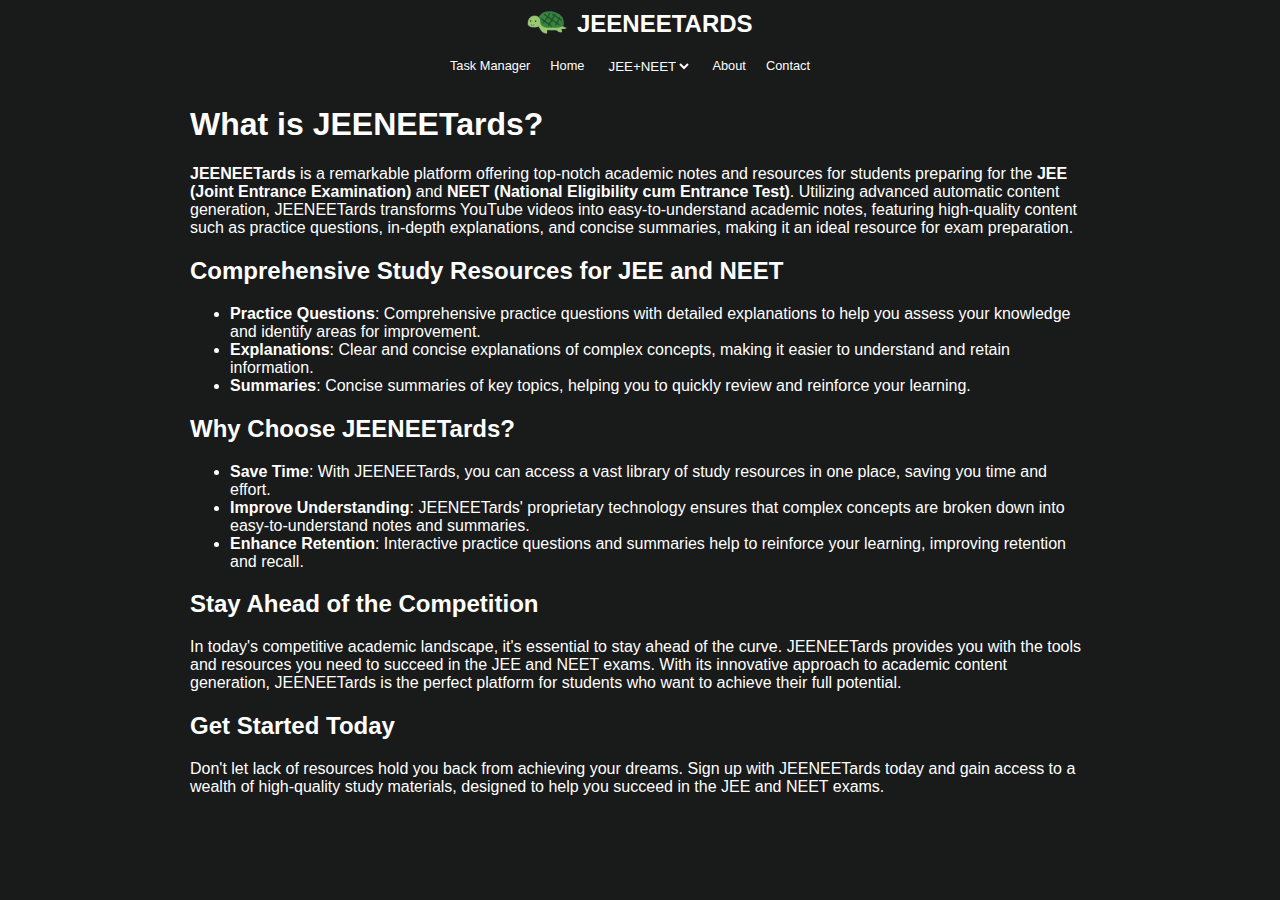
<file: pages/about_jeeneetards.html>
<!DOCTYPE html>
<html lang="en">

<head>
  <meta charset="UTF-8">
  <title>What is JEENEETards?</title>
  <meta name="description" content="JEENEETards: Learn about our mission to provide high-quality study resources for JEE and NEET aspirants." />

  <meta name="viewport" content="width=device-width, initial-scale=1, minimum-scale=1">
  <link rel="icon" type="image/x-icon" href="../assets/favicon.png" alt="JEENEETards favicon">
  <link rel="stylesheet" href="../static/jeeneetards_style.css" />
  <link rel="sitemap" type="application/xml" href="../static/sitemap.xml" />
  <meta name="robots" content="index, follow, max-image-preview:large, max-snippet:-1, max-video-preview:-1" />
  <!-- Google tag (gtag.js) -->
  <script async src="https://www.googletagmanager.com/gtag/js?id=G-P0K4PEBRM5"></script>
  <script>
    window.dataLayer = window.dataLayer || [];
    function gtag() { dataLayer.push(arguments); }
    gtag('js', new Date());
    gtag('config', 'G-P0K4PEBRM5');
  </script>
</head>

<body>
  <header>
    <div id="header">
      <a href="./jeeneetards.html">
        <img src="../assets/logo.png" alt="JEENEETards Logo"
          style="height: 24px; margin-right: 10px;" />
      </a>
      <a href="./jeeneetards.html" style="text-decoration: none; color: #000;">
        <h1>JEENEETARDS</h1>
      </a>
    </div>
    <div id="menu">
      <a href="./taskManager.html">Task Manager</a>
      <a href="./jeeneetards.html">Home</a>
      <select id="options">
        <option value="option1" selected>JEE+NEET</option>
        <!-- <option value="option2">JEE</option> -->
        <!-- <option value="option3">NEET</option> -->
      </select>
      <a href="./about_jeeneetards.html" title="About JEENEETARDS">About</a>
      <a href="mailto:main.roramora@gmail.com" title="JEENEETARDS Contact">Contact</a>
    </div>
  </header>

  <main style="display: flex; flex-direction: column; overflow-y: auto; align-items: center;">
    <div style="max-width: min(900px, 90vw);">
      <div>
        <h1>What is JEENEETards?</h1>
        <p><strong>JEENEETards</strong> is a remarkable platform offering top-notch academic notes and resources for
          students preparing for the <strong>JEE (Joint Entrance Examination)</strong> and <strong>NEET (National
            Eligibility cum Entrance Test)</strong>. Utilizing advanced automatic content generation, JEENEETards
          transforms YouTube videos into easy-to-understand academic notes, featuring high-quality content such as
          practice questions, in-depth explanations, and concise summaries, making it an ideal resource for exam
          preparation.</p>
        </p>
      </div>

      <h2>Comprehensive Study Resources for JEE and NEET</h2>
      <ul>
        <li><strong>Practice Questions</strong>: Comprehensive practice questions with detailed explanations to help you
          assess your knowledge and identify areas for improvement.</li>
        <li><strong>Explanations</strong>: Clear and concise explanations of complex concepts, making it easier to
          understand and retain information.</li>
        <li><strong>Summaries</strong>: Concise summaries of key topics, helping you to quickly review and reinforce
          your
          learning.</li>
      </ul>
      <h2>Why Choose JEENEETards?</h2>
      <ul>
        <li><strong>Save Time</strong>: With JEENEETards, you can access a vast library of study resources in one place,
          saving you time and effort.</li>
        <li><strong>Improve Understanding</strong>: JEENEETards' proprietary technology ensures that complex concepts
          are
          broken down into easy-to-understand notes and summaries.</li>
        <li><strong>Enhance Retention</strong>: Interactive practice questions and summaries help to reinforce your
          learning, improving retention and recall.</li>
      </ul>
      <h2>Stay Ahead of the Competition</h2>
      <p>In today's competitive academic landscape, it's essential to stay ahead of the curve. JEENEETards provides you
        with the tools and resources you need to succeed in the JEE and NEET exams. With its innovative approach to
        academic content generation, JEENEETards is the perfect platform for students who want to achieve their full
        potential.</p>
      <h2>Get Started Today</h2>
      <p>Don't let lack of resources hold you back from achieving your dreams. Sign up with JEENEETards today and gain
        access to a wealth of high-quality study materials, designed to help you succeed in the JEE and NEET exams.</p>
    </div>
  </main>
</body>

</html>
</file>
<file: static/jeeneetards_style.css>
* {
    color: #FFFFFF;
  }

  html,
  body {
    font-family: Arial, sans-serif;
    margin: 0;
    padding: 0;
    display: flex;
    flex-direction: column;
    height: 100vh;
    background-color: #191a1a;
  }


  #header {
    display: flex;
    padding: 10px;
    justify-content: center;
  }

  #header h1 {
    margin: 0;
    font-size: 24px;
  }

  #menu {
    display: flex;
    flex-direction: row;
    justify-content: center;
    margin: 10px 0;
  }

  #menu * {
    margin-right: min(10vw, 20px);
  }

  #menu a {
    text-decoration: none;
    font-size: 0.8em;
  }

  #menu select {
    border: none;
    margin: none;
    background-color: rgba(0, 0, 0, 0);
  }

  #card-container {
    display: flex;
    flex-wrap: wrap;
    gap: 10px;
    padding: 10px;
  }

  .card {
    display: flex;
    flex-direction: column;
    padding: 10px;
    text-align: center;
    max-width: 250px;
    position: relative;
    overflow: hidden;
    background-color: #202222;
    border-radius: 3%;
  }

  .card .glare-overlay {
    content: "";
    position: absolute;
    top: 0;
    left: 0;
    width: 100%;
    height: 100%;
    background-image: linear-gradient(to right, rgba(255, 255, 255, 0), rgba(255, 255, 255), rgba(255, 255, 255, 0));
    opacity: 0;
    pointer-events: none;
    z-index: 1;
  }


  @keyframes move-glare {
    0% {
      transform: translateX(-100%);
      opacity: 0;
    }

    100% {
      transform: translateX(200%);
      opacity: 1;
    }
  }

  .card img {
    width: 100%;
    height: auto;
  }

  .card h3 {
    margin: 5px 0;
  }

  .card p {
    margin: 2px 0;
  }

  .card button {
    margin-top: auto;
    background-color: #3b5998;
    border: none;
    padding: 5px 10px;
    cursor: pointer;
    border-radius: 4px;
    box-shadow: 0 2px 4px rgba(0, 0, 0, 0.1);
  }

  #disclaimer {
    text-align: center;
    background-color: #d3413f;
    color: white;
    margin-top: auto;
    padding: 5px;
    font-size: 0.8em;
  }

  #disclaimer a {
    color: white;
    text-decoration: underline;
  }
</file>
